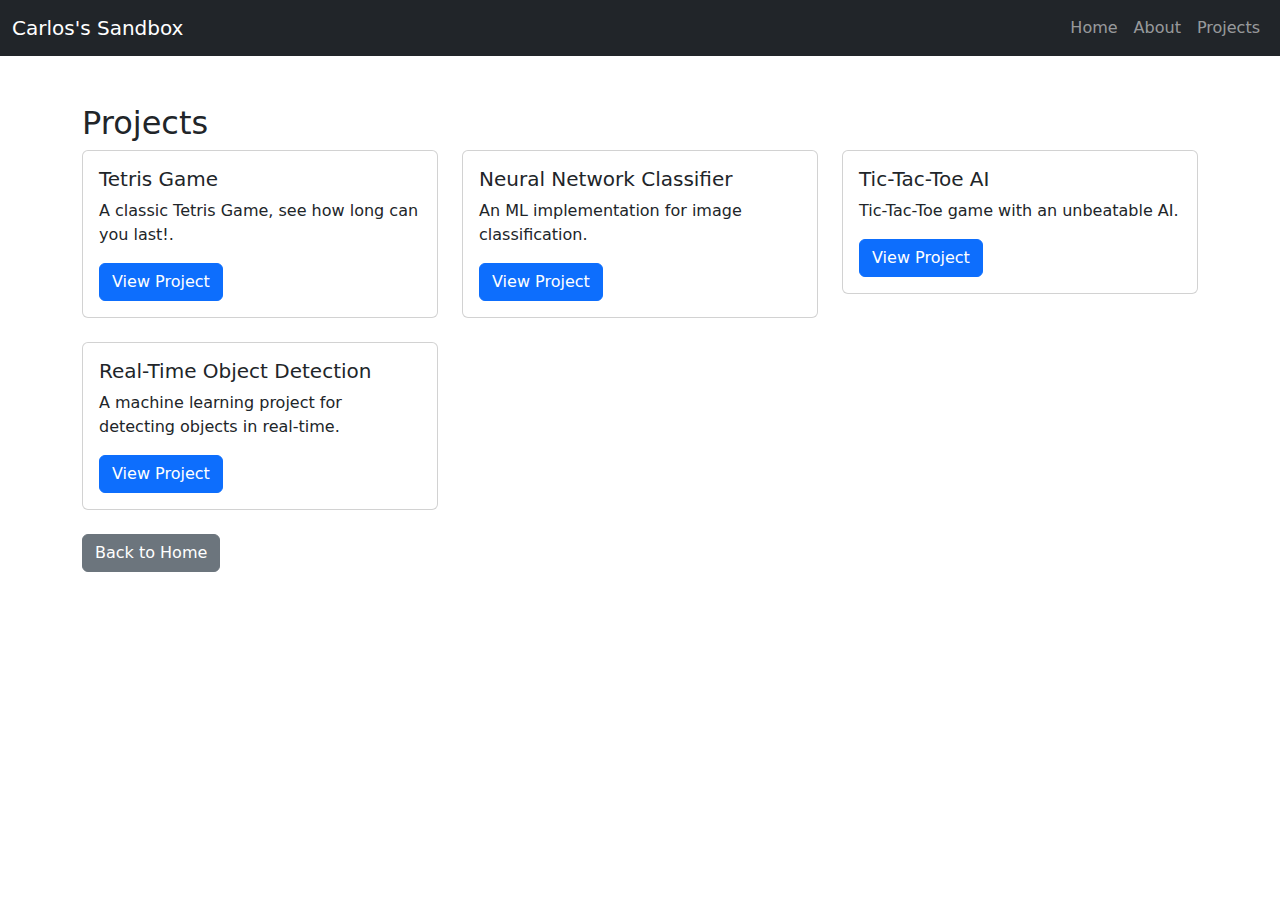
<file: projects.html>
<!DOCTYPE html>
<html lang="en">
<head>
  <meta charset="UTF-8">
  <meta name="viewport" content="width=device-width, initial-scale=1.0">
  <title>Projects</title>
  <link href="https://cdn.jsdelivr.net/npm/bootstrap@5.3.0-alpha1/dist/css/bootstrap.min.css" rel="stylesheet">
</head>
<body>
    <!-- Navigation Bar -->
  <nav class="navbar navbar-expand-lg navbar-dark bg-dark">
    <div class="container-fluid">
      <a class="navbar-brand" href="index.html">Carlos's Sandbox</a>
      <button class="navbar-toggler" type="button" data-bs-toggle="collapse" data-bs-target="#navbarNav" aria-controls="navbarNav" aria-expanded="false" aria-label="Toggle navigation">
        <span class="navbar-toggler-icon"></span>
      </button>
      <div class="collapse navbar-collapse" id="navbarNav">
        <ul class="navbar-nav ms-auto">
          <li class="nav-item">
            <a class="nav-link" href="index.html">Home</a>
          </li>
          <li class="nav-item">
            <a class="nav-link" href="about.html">About</a>
          </li>
          <li class="nav-item">
            <a class="nav-link" href="projects.html">Projects</a>
          </li>
        </ul>
      </div>
    </div>
  </nav>
  <div class="container my-5">
    <h2>Projects</h2>
    <div class="row">
      <!-- Space Invaders -->
      <div class="col-md-4">
        <div class="card mb-4">
          <div class="card-body">
            <h5 class="card-title">Tetris Game</h5>
            <p class="card-text">A classic Tetris Game, see how long can you last!.</p>
            <a href="project1.html" class="btn btn-primary">View Project</a>
          </div>
        </div>
      </div>
      <!-- Neural Network Classifier -->
      <div class="col-md-4">
        <div class="card mb-4">
          <div class="card-body">
            <h5 class="card-title">Neural Network Classifier</h5>
            <p class="card-text">An ML implementation for image classification.</p>
            <a href="project2.html" class="btn btn-primary">View Project</a>
          </div>
        </div>
      </div>
      <!-- Tic-Tac-Toe AI -->
      <div class="col-md-4">
        <div class="card mb-4">
          <div class="card-body">
            <h5 class="card-title">Tic-Tac-Toe AI</h5>
            <p class="card-text">Tic-Tac-Toe game with an unbeatable AI.</p>
            <a href="project3.html" class="btn btn-primary">View Project</a>
          </div>
        </div>
      </div>
      <!-- Real-Time Object Detection -->
      <div class="col-md-4">
        <div class="card mb-4">
          <div class="card-body">
            <h5 class="card-title">Real-Time Object Detection</h5>
            <p class="card-text">A machine learning project for detecting objects in real-time.</p>
            <a href="project4.html" class="btn btn-primary">View Project</a>
          </div>
        </div>
      </div>
    </div>
    <a href="index.html" class="btn btn-secondary">Back to Home</a>
  </div>
  <script src="https://cdn.jsdelivr.net/npm/bootstrap@5.3.0-alpha1/dist/js/bootstrap.min.js"></script>
</body>
</html>
</file>
